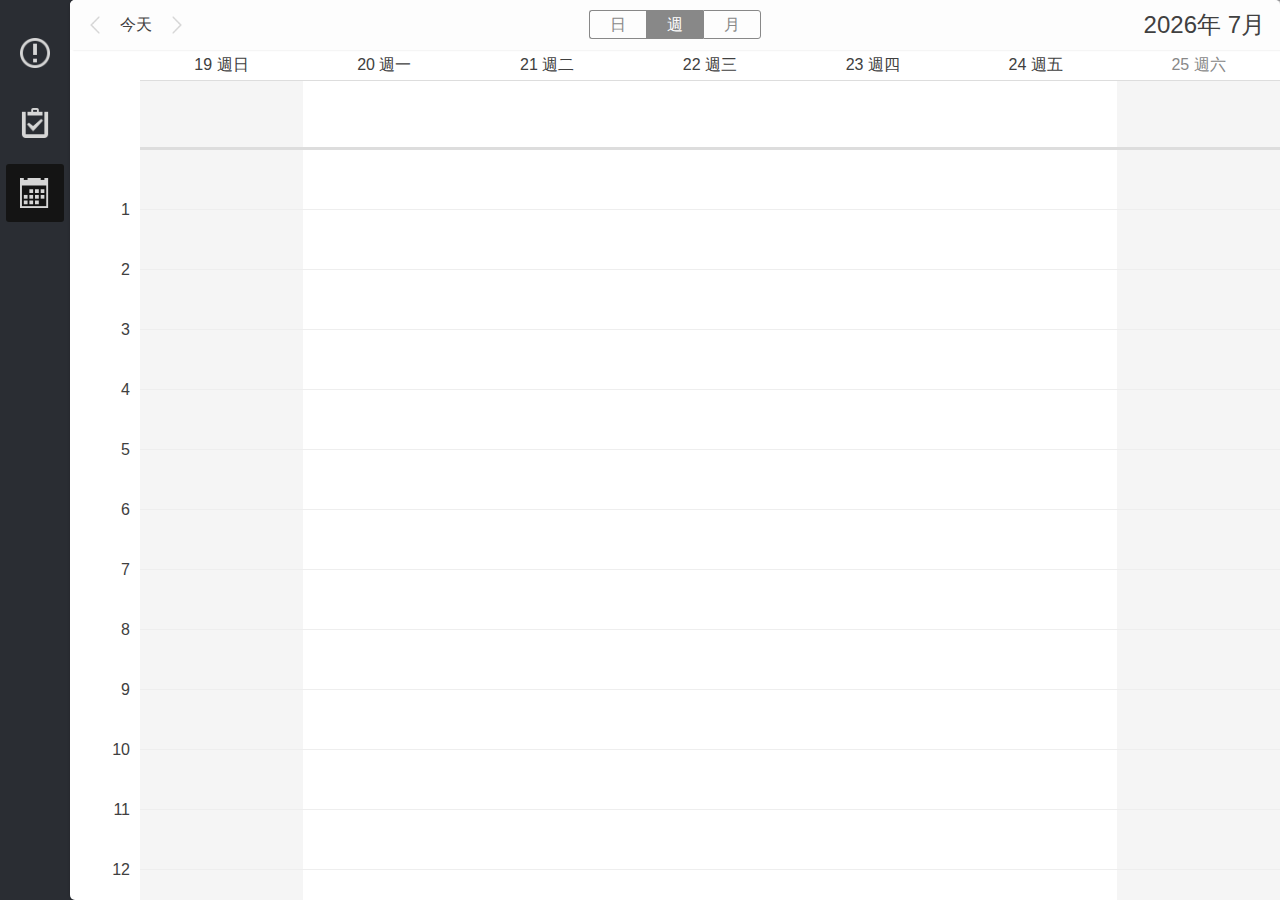
<file: www/index.html>
﻿<!DOCTYPE html>
<!--
    Licensed to the Apache Software Foundation (ASF) under one
    or more contributor license agreements.  See the NOTICE file
    distributed with this work for additional information
    regarding copyright ownership.  The ASF licenses this file
    to you under the Apache License, Version 2.0 (the
    "License"); you may not use this file except in compliance
    with the License.  You may obtain a copy of the License at

    http://www.apache.org/licenses/LICENSE-2.0

    Unless required by applicable law or agreed to in writing,
    software distributed under the License is distributed on an
    "AS IS" BASIS, WITHOUT WARRANTIES OR CONDITIONS OF ANY
     KIND, either express or implied.  See the License for the
    specific language governing permissions and limitations
    under the License.
-->
<html>
    <head>
        <meta charset="utf-8" />
        <meta name="format-detection" content="telephone=no" />
        <!-- WARNING: for iOS 7, remove the width=device-width and height=device-height attributes. See https://issues.apache.org/jira/browse/CB-4323 -->
        <meta name="viewport" content="user-scalable=no, initial-scale=1, maximum-scale=1, minimum-scale=1, width=device-width" />
        <link rel="stylesheet" type="text/css" href="css/index.css" />
        <meta name="msapplication-tap-highlight" content="no" />
        <title>Hello World</title>
    </head>
    <body>
        <div id="appPort">
            <!-- container of side menu -->
            <div id="side-menu" class="side-menu"></div>
            <!-- container of main pages -->
            <div id="pgs" class="pgs">
                <!-- the defaul frame of a single page -->
                <div class="pg-ctnr pg-current" scaleLevel="0"></div>
            </div>
            <!-- container of modal (ex, popup, whatever) -->
            <div id="modal" class="modal vCtrl fp"></div>
            <!-- container of mask (in your dictionary, it's overlay) -->
            <!-- this overlay never contain any html DOM, it is only used to put a dark mask on the screen -->
            <!-- the reason I separate it from "modal" is that I need some "transform" animation of "modal" -->
            <div id="mask" class="mask vCtrl fp"></div>
        </div>

        <!-- cordova -->
        <script type="text/javascript" src="cordova.js"></script>
        <script type="text/javascript" src="cordova_plugins.js"></script>
        <!-- plugins -->
        <!-- a javascript library for date object -->
        <script src="js/plugins/date.js"></script>
        <script src="js/plugins/fastclick.js"></script>
        <!-- a simple js library written by myself for web database -->
        <script src="js/webDB.js"></script>
        <!-- jquery & jquery plugins-->
        <script src="js/jquery/jquery-2.1.1.min.js"></script>
        <script src="js/jquery/touchSwipe.min.js"></script>
        <!-- a half jquery library for basic view (switch pages, show modal, ...,ect) -->
        <script src="js/jquery/mrfour.js"></script>
        <!-- a half jquery library for calendar -->
        <script src="js/jquery/calendar.js"></script>
        <!-- phonegap js -->
        <script type="text/javascript" src="js/index.js"></script>
        <!-- some objects (records) that were created for me to easy to use -->
        <script src="js/msg.js"></script>
        <script type="text/javascript">
            app.initialize();
        </script>
    </body>
</html>
</file>
<file: www/css/index.css>
@charset"UTF-8";

/*
* Licensed to the Apache Software Foundation (ASF) under one
* or more contributor license agreements.  See the NOTICE file
* distributed with this work for additional information
* regarding copyright ownership.  The ASF licenses this file
* to you under the Apache License, Version 2.0 (the
* "License"); you may not use this file except in compliance
* with the License.  You may obtain a copy of the License at
*
* http://www.apache.org/licenses/LICENSE-2.0
*
* Unless required by applicable law or agreed to in writing,
* software distributed under the License is distributed on an
* "AS IS" BASIS, WITHOUT WARRANTIES OR CONDITIONS OF ANY
* KIND, either express or implied.  See the License for the
* specific language governing permissions and limitations
* under the License.
*/

/* @group global variables  */

/* @end */

/* @group global settings */
 * {
	-webkit-tap-highlight-color: transparent;
	/* make transparent link selection, adjust last value opacity 0 to 1.0 */
}
*:focus {
	outline-color: transparent;
	outline-style: none;
}
*, *::after, *::before {
	padding: 0px;
	margin: 0px;
	box-sizing: border-box;
	-webkit-box-sizing: border-box;
	-webkit-font-smoothing: antialiased;
	color: #404040;
}
ul, ol {
	list-style: none;
}
body {
	-webkit-touch-callout: none;
	/* prevent callout to copy image, etc when tap to hold */
	-webkit-text-size-adjust: none;
	/* prevent webkit from resizing text to fit */
	-webkit-user-select: none;
	/* prevent copy paste, to allow, change 'none' to 'text' */
	font-family:'HelveticaNeue-Light', 'HelveticaNeue', Helvetica, Arial, sans-serif;
	background-color: #2a2d33;
}
body, html, #appPort {
	width: 100%;
	height: 100%;
}
.touchScroll {
	overflow: auto !important;
	-webkit-overflow-scrolling: touch;
}
.vCtrl {
	position: absolute;
	visibility: hidden;
	pointer-events: none;
}
.vCtrl.active {
	visibility: visible;
	pointer-events: auto;
}
/* @group table */
 td {
	position: relative;
}
.table, .form-ctn > .form-row:not(.form-accordion-row), .form-ctn > .form-accordion-row > .form-row, .form-ctn > .form-ctrl-row > .form-row, .pg-ctnr .pg.has-aside, .tl-row {
	width: 100%;
	display: table;
	table-layout: fixed;
}
.table.centre-container, .form-ctn > .centre-container.form-row:not(.form-accordion-row), .form-ctn > .form-accordion-row > .centre-container.form-row, .form-ctn > .form-ctrl-row > .centre-container.form-row, .pg-ctnr .centre-container.pg.has-aside, .centre-container.tl-row {
	height: 100%;
}
.table.ios, .form-ctn > .ios.form-row:not(.form-accordion-row), .form-ctn > .form-accordion-row > .ios.form-row, .form-ctn > .form-ctrl-row > .ios.form-row, .pg-ctnr .ios.pg.has-aside, .ios.tl-row {
	box-sizing: content-box;
}
.table-row {
	display: table-row !important;
}
.table > *, .form-ctn > .form-row:not(.form-accordion-row) > *, .form-ctn > .form-accordion-row > .form-row > *, .form-ctn > .form-ctrl-row > .form-row > *, .pg-ctnr .pg.has-aside > *, .tl-row > *, .table-row > *, .table-cell, .tl-bullet-large > .tl-bullet-inner {
	display: table-cell;
	vertical-align: middle;
	position: relative;
}
/* @end */

/* @group grid */
 .gd-100 {
	width: 100%;
}
.gd-75 {
	width: 75%;
}
.gd-66 {
	width: 66.66%;
}
.gd-60 {
	width: 60%;
}
.gd-50 {
	width: 50%;
}
.gd-45 {
	width: 45%;
}
.gd-33 {
	width: 33.33%;
}
.gd-30 {
	width: 30%;
}
.gd-25 {
	width: 25%;
}
.gd-20 {
	width: 20%;
}
.gd-15 {
	width: 15%;
}
.gd-12-5 {
	width: 12.5%;
}
.gd-10 {
	width: 10%;
}
/* @end */

/* @group positioning */
 .fp, .cal, .cals, .cal-events-ctnr, .cal-verticle-lines {
	position: absolute;
	top: 0px;
	left: 0px;
	right: 0px;
	bottom: 0px;
}
.fp-100 {
	width: 100%;
	height: 100%;
}
.abs {
	position: absolute;
}
.fr {
	float: right;
}
.fl {
	float: left;
}
.ct-frame, .progress-radial::after, .progress-radial::before, .step::before, .step::after, .step-icon > span, .step-icon::before, .step-icon::after, .tl-bullet-large::before, .tl-bullet, .tl-bullet::before, .tl-bullet::after, .tl-bullet-pic, .tl-feed-ctn::before, .tl-feed-ctn::after {
	display: block;
	margin: auto;
	position: absolute;
	top: 0px;
	right: 0px;
	bottom: 0px;
	left: 0px;
}
.sep {
	margin: 0px 3px;
}
/* @end */

/* @group text */
 .ct {
	text-align: center;
}
.rt {
	text-align: right;
}
.lf {
	text-align: left;
}
.uppercase {
	text-transform: uppercase;
}
.ellipsis {
	overflow: hidden;
	white-space: nowrap;
	text-overflow: ellipsis;
}
.ellipsis_mt {
	overflow: hidden;
	text-overflow: ellipsis;
	display: -webkit-box;
	-webkit-line-clamp: 1;
	-webkit-box-orient: vertical;
}
/* @end */

/* @end */

/* @group global layout */
 .progress-radial::after, .progress-radial::before {
	content:'';
	border-radius: 50%;
	z-index: -1;
}
.progress-radial::after {
	width: 82%;
	height: 82%;
	background-color: #fff;
}
.progress-radial::before {
	height: 90%;
	width: 90%;
}
.progress-radial:active::before {
	-webkit-animation: circular-progress 1s linear 0s both;
}
@-webkit-keyframes'circular-progress' {
	0% {
		background-image: linear-gradient(90deg, #b3b3b3 50%, transparent 50%, transparent), linear-gradient(90deg, tomato 50%, #b3b3b3 50%, #b3b3b3);
	}
	50% {
		background-image: linear-gradient(90deg, #b3b3b3 50%, transparent 50%, transparent), linear-gradient(270deg, tomato 50%, #b3b3b3 50%, #b3b3b3);
	}
}
/* @group mask */
 .mask {
	z-index: 900;
	opacity: 0;
	background-color: rgba(0, 0, 0, 0.7);
	-webkit-transition: opacity .2s ease-in-out 0s, visibility 0s ease-in-out .2s;
}
.mask.active {
	opacity: 1;
	-webkit-transition: opacity .2s ease-in-out 0s, visibility 0s ease-in-out 0s;
}
/* @end */

/* @group modal */
 .modal {
	z-index: 1000;
}
.pop-ctnr {
	width: 250px;
	margin: auto;
	position: relative;
	padding-top: 25px;
	background-color: #fff;
	border-radius: 5px;
}
.pop-ctnr > * {
	padding: 0px 15px;
}
.pop-ctnr .btn-ctnr {
	padding: 20px 25px;
}
.pop-h {
	margin-bottom: 15px;
	/* margin-top: 20px; */
	-webkit-transition: all .25s ease-in-out 0s;
}
.pop-p {
	/*margin-bottom: 20px;*/
}
.pop-txtarea {
	width: 100%;
	border: none;
	border-bottom: 1px solid #e8e8e8;
	background-color: #f8f8f8;
	padding: 15px;
	font-size: 15px;
	box-shadow: inset 0px 1px 3px -2px gray;
}
/* @end */

/* @group icons */
 .icon, .icon-btn > span, .step-icon > span, .menu-icon > span {
	background-size: contain;
	background-position: center;
	background-repeat: no-repeat;
	width: 100%;
	height: 100%;
	display: block;
}
.icon-img > img, .pg-hd-icon > img {
	width: 100%;
	vertical-align: top;
}
.icon-notification {
	background-image: url(../img/icons/PNG/notification.png);
	/*.side-list-ctnr li.active &, .side-list-ctnr li:active & {
  	background-image: url(../img/icons/PNG-white/notification.png);	
  }*/
}
.icon-calendar {
	background-image: url(../img/icons/PNG/calendar.png);
	/*.side-list-ctnr li.active &, .side-list-ctnr li:active & {
  	background-image: url(../img/icons/PNG-white/calendar.png);	
  }*/
}
.icon-signup {
	background-image: url(../img/icons/PNG/signup.png);
	/*.side-list-ctnr li.active &, .side-list-ctnr li:active & {
  	background-image: url(../img/icons/PNG-white/signup.png);	
  }*/
}
.icon-btn {
	width: 55px;
	height: 55px;
}
.icon-btn > span {
	border-radius: 50%;
	background-size: 55%;
}
.icon-success {
	background-color: #64d591;
}
.icon-success.active, .icon-success:active {
	background-color: #46c97a;
}
.icon-cancel {
	background-color: #eb6355;
}
.icon-cancel.active, .icon-cancel:active {
	background-color: #e45445;
}
.icon-info {
	background-color: #6ab3e2;
}
.icon-info.active, .icon-info:active {
	background-color: #53a8df;
}
.icon-cancel {
	background-image: url(../img/icons/PNG-white/cancel-white.png);
}
.icon-check {
	background-image: url(../img/icons/PNG-white/check-white.png);
}
.icon-more {
	background-image: url(../img/icons/more-white.png);
}
/* @end */

/* @group form */
 .form-ctnr {
	margin-bottom: 50px;
	padding: 0px 40px;
}
.form-hd {
	/*margin: 20px 0px;*/
	margin-bottom: 15px;
	font-size: 22px;
	font-weight: 100;
}
.form-ctn {
	/*border-collapse: collapse;*/
}
.form-ctn > .form-row:not(.form-accordion-row) .form-td, .form-ctn > .form-accordion-row > .form-row .form-td, .form-ctn > .form-ctrl-row > .form-row .form-td {
	border-left: 1px solid #e5e5e5;
	border-top: 1px solid #e5e5e5;
}
.form-ctn > .form-row:not(.form-accordion-row) .form-td:last-of-type, .form-ctn > .form-accordion-row > .form-row .form-td:last-of-type, .form-ctn > .form-ctrl-row > .form-row .form-td:last-of-type {
	border-right: 1px solid #e5e5e5;
}
.form-ctn > .form-row:not(.form-accordion-row):last-of-type, .form-ctn > .form-accordion-row > .form-row:last-of-type, .form-ctn > .form-ctrl-row > .form-row:last-of-type {
	border-bottom: 1px solid #e5e5e5;
}
.form-ctn .form-row:not(:last-child) .form-ctn > .form-row:last-of-type, .form-ctn .form-row:not(:last-child) .form-ctn > .form-ctrl-row > .form-row:last-of-type {
	border-bottom: none;
}
.form-ctn .form-row:not(:last-child) .form-ctn:not(:last-of-type) > .form-row .form-td:last-of-type, .form-ctn .form-row:not(:last-child) .form-ctn:not(:last-of-type) > .form-ctrl-row > .form-row .form-td:last-of-type {
	border-right: none;
}
.form-ctn > .form-ctrl-row {
	width: 100%;
	height: 76px;
}
.form-ctn > .form-ctrl-row > .form-row {
	position: absolute;
}
.form-ctn > .form-accordion-row {
	width: 100%;
	height: 0px;
	overflow: hidden;
}
.form-ctn > .form-accordion-row.active {
	height: 76px;
}
.form-td input, .form-td select {
	width: 100%;
	height: 75px;
	padding: 40px 20px 17px 20px;
	font-size: 16px;
	border: none;
	border-radius: 0px;
	background-color: #fff;
	-webkit-transition: all 0.3s linear;
	-webkit-appearance: none;
	appearance: none;
}
.form-td input:focus, .form-td select:focus {
	background-color: #EFF8FD;
}
.form-td label {
	position: absolute;
	top: 20px;
	left: 20px;
	font-size: 11px;
	font-weight: bold;
	letter-spacing: 1px;
}
.form-td.title {
	background-color: #f5f5f5;
}
/* @end */

/* @group buttons */
 .btn-ctnr {
	width: 100%;
	vertical-align: middle;
	text-align: center;
}
.btn-ctnr > * {
	margin-right: 8px;
	display: inline-block;
}
.btn-ctnr > *:last-child {
	margin-right: 0px;
}
.btn {
	padding: 10px 20px;
	font-size: 17px;
	line-height: 17px;
	text-align: center;
}
.btn.btn-full {
	width: 100%;
}
.btn.btn-large {
	width: 110px;
}
.ghost {
	border-radius: 18px;
	background-color: transparent;
	border: 1px solid #d8d8d8;
	color: #888;
}
.ghost.submit {
	color: #2980b9;
	border-color: #2980b9;
}
.ghost.submit.active, .ghost.submit:active {
	color: #fff;
	background-color: #2980b9;
}
.ghost.cancel {
	color: #eb6355;
	border-color: #eb6355;
}
.ghost.cancel.active, .ghost.cancel:active {
	color: #fff;
	background-color: #eb6355;
}
.btn-shadow {
	border-radius: 5px;
	border: none;
	color: #fff;
}
.btn-shadow.btn-submit {
	background-color: #2980b9;
}
.btn-shadow.btn-submit.active, .btn-shadow.btn-submit:active {
	background-color: #2980b9;
}
.btn-shadow.btn-cancel {
	background-color: #eb6355;
}
.btn-shadow.btn-cancel.active, .btn-shadow.btn-cancel:active {
	background-color: #e45445;
}
.btn-shadow.btn-success {
	background-color: #64d591;
}
.btn-shadow.btn-success.active, .btn-shadow.btn-success:active {
	background-color: #46c97a;
}
.btn-shadow.btn-info {
	background-color: #6ab3e2;
}
.btn-shadow.btn-info.active, .btn-shadow.btn-info:active {
	background-color: #53a8df;
}
/* @end */

/* @group steps */
 .steps {
	/*margin: 10px 0px;*/
	margin-top: 10px;
	display: table;
}
.step {
	display: table-cell;
	position: relative;
	width: 59px;
	height: 59px;
	padding-right: 25px;
}
.step::before, .step::after {
	z-index: 0;
	content:'';
	width: 100%;
	bottom: 25px;
}
.step::before {
	height: 11px;
	background-color: #eeeeee;
	box-shadow: inset 0px 1px 3px -3px;
}
.step::after {
	height: 5px;
	background-color: #8be0be;
}
.step:first-child::before, .step:first-child::after {
	width: 75%;
	left: initial;
}
.step:last-child {
	width: 34px;
	padding-right: 0px;
}
.step:last-child::before, .step:last-child::after {
	right: initial;
	width: 50%;
}
.step.step-current::after, .step-current ~ .step::after {
	display: none;
}
.step-icon {
	display: block;
	width: 34px;
	height: 34px;
	position: absolute;
	left: 0px;
	top: 0px;
}
.step-icon > span {
	z-index: 2;
	width: 24px;
	height: 24px;
	background-image: url(../img/icons/PNG-white/check-white.png);
	background-size: 13px;
}
.step-current:not(:last-child) .step-icon > span {
	background-image: url(../img/icons/more-white.png);
	background-size: 30px;
}
.step-current ~ .step .step-icon > span {
	background-image: none;
}
.step-icon::before, .step-icon::after {
	content:'';
	z-index: 0;
	border-radius: 50%;
}
.step-icon::before {
	width: 34px;
	height: 34px;
	background-color: #eeeeee;
	box-shadow: inset 0px 1px 1px -1px rgba(63, 63, 63, 0.08);
}
.step-icon::after {
	width: 28px;
	height: 28px;
	background-color: #8be0be;
	-webkit-transition: -webkit-transform .2s ease-in-out 0s;
	/*box-shadow: 0px 0px 1px 0px rgba(66, 66, 66, 0.23);*/
}
.step-current .step-icon::after {
	-webkit-transform: scale(1.3);
	box-shadow: 0px 0px 1px 0px rgba(0, 0, 0, 0.31);
}
.step-current ~ .step .step-icon::after {
	background-color: transparent;
}
.step-label {
	line-height: 25px;
	width: 34px;
	position: absolute;
	left: 0px;
	bottom: 0px;
	text-align: center;
	font-size: 13px;
	font-weight: bold;
	color: #888;
}
/* @end */

/* @group hd-tab */
 .hd-tab {
	display: none;
}
.hd-tab + label {
	padding: 5px 20px;
	border: 1px solid #888888;
	border-right-width: 0px;
	color: #888888;
}
.hd-tab + label:first-of-type {
	border-top-left-radius: 3px;
	border-bottom-left-radius: 3px;
}
.hd-tab + label:last-of-type {
	border-right-width: 1px;
	border-top-right-radius: 3px;
	border-bottom-right-radius: 3px;
}
.hd-tab:checked + label {
	color: #fff;
	background-color: #888888;
}
/* @end */

/* @end */

/* @group side-menu */
 .side-menu {
	position: absolute;
	left: 0px;
	top: 0px;
	bottom: 0px;
	z-index: 10;
}
.side-menu .side-list-ctnr {
	width: 300px;
}
.side-menu .side-list-ctnr li.active, .side-menu .side-list-ctnr li:active {
	/*background-color: -color;*/
}
.menu-icon {
	width: 70px;
	height: 70px;
	padding: 6px;
}
.menu-icon > span {
	background-size: 30px;
}
li.active > .menu-icon > span {
	background-color: #141414;
	border-radius: 3px;
}
.menu-icon > img {
	width: 100%;
	padding: 15px;
}
.menu-title > * {
	color: white;
	font-size: 18px;
	padding-left: 10px;
}
/* @end */

/* @group pg-ctnr */
 .pgs {
	position: absolute;
	top: 0px;
	right: 0px;
	left: 70px;
	bottom: 0px;
	z-index: 100;
}
.pg-ctnr {
	position: absolute;
	top: 0px;
	left: 0px;
	right: 0px;
	bottom: 0px;
	background-color: #fff;
	border-radius: 5px;
	box-shadow: 0px 0px 3px 0px rgba(0, 0, 0, 0.2);
	-webkit-transition: all .25s ease 0s;
	-webkit-perspective: 100px;
}
.pg-ctnr[scaleLevel='0'] {
	-webkit-transform: scale(1) translateX(0);
}
.pg-ctnr[scaleLevel='1'] {
	-webkit-transform: scale(0.98) translateX(-1%);
}
.pg-ctnr[scaleLevel='1'] + .pg-ctnr[scaleLevel='0'] {
	left: 7px;
}
.pg-ctnr[scaleLevel='2'] {
	-webkit-transform: scale(0.96) translateX(-2%);
}
.pg-ctnr[scaleLevel='2'] + .pg-ctnr[scaleLevel='1'] {
	left: 7px;
}
.pg-ctnr[scaleLevel='2'] + .pg-ctnr[scaleLevel='1'] + .pg-ctnr[scaleLevel='0'] {
	left: 14px;
}
.pg-ctnr[scaleLevel='3'] {
	-webkit-transform: scale(0.94) translateX(-3%);
}
.pg-ctnr[scaleLevel='3'][scaleLevel='2'] {
	left: 7px;
}
.pg-ctnr[scaleLevel='3'][scaleLevel='2'] + .pg-ctnr[scaleLevel='1'] {
	left: 14px;
}
.pg-ctnr[scaleLevel='3'][scaleLevel='2'] + .pg-ctnr[scaleLevel='1'] + .pg-ctnr[scaleLevel='0'] {
	left: 21px;
}
.pg-ctnr .pg {
	position: absolute;
	left: 0px;
	right: 0px;
	top: 0px;
	bottom: 0px;
	overflow: hidden;
	border-radius: 5px;
}
.pg-ctnr .pg > * {
	height: 100%;
}
.pg-ctnr .pg > *:first-child, .pg-ctnr .pg > *:first-child > * {
	border-top-left-radius: 5px;
}
.pg-ctnr .pg > *:first-child, .pg-ctnr .pg > *:first-child > *:last-child {
	border-bottom-left-radius: 5px;
}
.pg-ctnr .pg > *:last-child, .pg-ctnr .pg > *:last-child > * {
	border-top-right-radius: 5px;
}
.pg-ctnr .pg > *:last-child, .pg-ctnr .pg > *:last-child > *:last-child {
	border-bottom-right-radius: 5px;
}
.pg-ctnr .pg.has-aside {
	height: 100%;
}
.pg-ctnr .pg.has-aside > * {
	vertical-align: top !important;
}
.pg-aside {
	background: white;
	width: 200px;
}
.pg-aside.large {
	width: 300px;
}
.pg-hd, .aside-hd, .main-hd {
	height: 50px;
	line-height: 50px;
	position: absolute;
	top: 0px;
	left: 0px;
	right: 0px;
	z-index: 150;
	background-color: #fdfdfd;
	color: #404040;
	font-size: 16px;
	text-align: center;
	box-shadow: 3px 0px 2px 0px #d8d8d8;
}
.pg-hd-ct {
	text-align: center;
}
.pg-hd-lf {
	position: absolute;
	left: 0px;
	z-index: 10;
}
.pg-hd-title {
	font-size: 24px;
	margin: 0px 15px;
}
.topRoundBorder {
	border-top-left-radius: 5px;
	border-top-right-radius: 5px;
}
.aside-hd {
	font-size: 18px;
}
.main-hd {
	padding-right: 10px;
}
.pg-hd-icon {
	width: 50px;
	height: 50px;
	padding: 10px;
	position: relative;
}
.pg-hd-icon.small {
	padding: 15px;
}
.pg-ctn, .aside-ctn, .main-ctns, .main-ctn {
	position: absolute;
	top: 0px;
	left: 0px;
	right: 0px;
	bottom: 0px;
	width: 100%;
	height: 100%;
}
.aside-ctn {
	/*padding: -ctn-padding;*/
	padding-top: 50px;
}
.aside-ft {
	width: 100%;
	position: absolute;
	bottom: 0px;
	left: 0px;
	right: 0px;
	padding: 25px;
}
.aside-lists > .aside-list {
	/*padding: 5px 25px;*/
}
.aside-lists > .aside-list > h4 {
	font-weight: 100;
	line-height: 35px;
	padding: 0px 25px;
}
.aside-lists > .aside-list:active > h4, .aside-lists > .aside-list.active > h4 {
	/*background-color: #f8f8f8;*/
	color: #2980b9;
	font-weight: bold;
	border-left: 3px solid #2980b9;
	padding-left: 22px;
}
.aside-lists > .aside-list.accordion {
	-webkit-transition: all 0.2s ease-in-out 0s;
	overflow: hidden;
}
.aside-lists > .aside-list.accordion .aside-subLists {
	opacity: 0;
	-webkit-transition: opacity 0.2s ease-in-out 0s;
}
.aside-lists > .aside-list.accordion.active .aside-subLists {
	opacity: 1;
}
.aside-subLists .aside-subList > h4 {
	font-size: 14px;
	font-weight: 100;
	line-height: 30px;
}
.aside-subLists .aside-subList > * {
	padding-left: 35px;
}
.aside-subLists .aside-subList:active > h4, .aside-subLists .aside-subList.active > h4 {
	color: #2980b9;
	font-weight: bold;
	/*border-left: 1px solid -color;
  padding-left: -aside-padding + 9px;*/
}
.main-ctns {
	background-color: whitesmoke;
}
.main-ctns .main-ctn {
	visibility: hidden;
	pointer-events: none;
}
.main-ctns .main-ctn.fs-current {
	visibility: visible;
	pointer-events: auto;
}
.main-ctns .main-ctn:not(.fs-current) .vCtrl.active, .vCtrl .main-ctns .main-ctn.fs-current {
	visibility: hidden;
	pointer-events: none;
}
.main-ctn {
	/*border-top-right-radius: -border-radius;
  border-bottom-right-radius: -border-radius;*/
	/*padding: -ctn-padding;*/
	padding-top: 90px;
	background-color: whitesmoke;
}
.main-ctns .main-ctn {
	background-color: transparent;
}
/* @end */

/* @group pages */

/* @group claim apply */

/* @end */

/* @end */

/* @group calendar */
 .cal {
	margin-top: 50px;
}
.cal-mini {
	padding: 20px;
}
.cal table {
	width: 100%;
	table-layout: fixed;
	border-collapse: collapse;
}
.cal-month table {
	height: 100%;
}
.event {
	-webkit-transition: all 100ms ease-in-out 0s;
}
.events .event {
	position: absolute;
	padding: 5px;
	border-left: 3px solid #3498db;
	background-color: rgba(52, 152, 219, 0.3);
}
.events .event.active {
	background-color: #3498db;
}
.events .event.active > * {
	color: #fff;
}
.cal-day .event {
	border-radius: 3px;
	margin: 1px 3px;
	position: relative;
	padding: 3px;
	padding-left: 15px;
	font-size: 13px;
	line-height: 13px;
	text-align: left;
}
.cal-day .event:before {
	content:'';
	display: block;
	width: 6px;
	height: 6px;
	border-radius: 50%;
	background-color: #3498db;
	margin: auto;
	position: absolute;
	left: 5px;
	top: 0px;
	bottom: 0px;
}
.cal-day .allDay.event {
	background-color: rgba(52, 152, 219, 0.3);
}
.cal-day .allDay.event:before {
	display: none;
}
.cal-day .active.event {
	color: #fff;
	background-color: #3498db;
}
.cal-day .active.event:before {
	background-color: #fff;
}
/* @group dialogs */
 .event-dialogs {
	pointer-events: none;
}
.event-dialog {
	width: 200px;
	position: absolute;
	padding: 10px;
	z-index: 200;
	border-radius: 5px;
	color: #575757;
	background-color: #fff;
	box-shadow: 0px 0px 13px 0px rgba(0, 0, 0, 0.3);
	animation-duration: 0.3s;
	-webkit-animation-duration: 0.3s;
	animation-fill-mode: both;
	-webkit-animation-fill-mode: both;
}
.event-dialog > hr {
	height: 1px;
	width: 100%;
	margin: 7px 0px;
	border: none;
	background: #C7C7C7;
}
.event-dialog > p {
	font-size: 13px;
	color: #3a3a3a;
	margin-bottom: 3px;
}
.event-dialog > .startTime:before {
	content:'從';
}
.event-dialog > .endTime:before {
	content:'至';
}
.substance {
	color: #4785ad;
	font-size: 17px;
	font-weight: 100;
	margin-bottom: 5px;
}
/* @end */

/* @group cal-mini */
 .cal-title {
	text-align: center;
	margin-bottom: 10px;
}
.cal-hd + hr {
	width: 100%;
	height: 1px;
	margin: 3px 0;
	border: none;
	background-color: #d8d8d8;
	/*background-image: -webkit-linear-gradient(left, #FFFFFF 0%, #DDDDDD 50%, #FFFFFF 100%);*/
}
.cal-d {
	text-align: center;
	padding: 3px;
}
.cal-d > span {
	width: 27px;
	height: 27px;
	line-height: 27px;
	border-radius: 50%;
	display: block;
	margin: auto;
	font-size: 13px;
	font-weight: bold;
}
.cal-hd > .cal-d > span {
	color: #888888;
}
.cal-d.cal-d-gray > span {
	color: #888888;
}
.cal-d.cal-d-current > span {
	color: #fff;
	background-color: #cccccc;
}
.cal-d.cal-d-today > span {
	border: 1px solid #5ac8fb;
	color: #5ac8fb;
	line-height: 25px;
}
.cal-d.cal-d-current.cal-d-today > span {
	background-color: #5ac8fb;
	color: #fff;
}
/* @end */

/* @group cal-m */
 .cal-day {
	padding: 5px;
	text-align: right;
	border-top: 1px solid #dddddd;
}
.cal-week .cal-day {
	text-align: center;
}
.cal-day:first-of-type, .cal-day:last-of-type {
	background-color: #f5f5f5;
}
.cal-hd .cal-day:first-of-type, .cal-hd .cal-day:last-of-type {
	background-color: inherit;
}
.cal-day:first-of-type span, .cal-day:last-of-type span {
	color: #888;
}
.cal-day:last-of-type {
	border-right-width: 0px;
}
.cal-current-week .cal-day {
	border-top-color: #fdefef;
	border-top-width: 3px;
}
.cal-day.cal-d-today {
	background: #fdefef;
	border-top-color: #e68383;
}
.cal-day.cal-d-today span {
	color: #e68383;
	font-weight: bold;
}
.cal-hd .cal-day {
	border: none;
}
.cal-week .cal-hd .cal-day {
	height: 30px;
}
.cal-day > ul {
	top: 15px;
}
.cal-date {
	position: absolute;
	right: 0px;
	top: 0px;
	padding: 0px 3px;
	font-size: 14px;
}
/* @end */

/* @group cal-w */
 .cal-time {
	width: 70px;
	padding-right: 10px;
}
.cal-time-label {
	position: absolute;
	right: 10px;
	top: -9px;
}
.table-row:first-child .cal-time-label {
	visibility: hidden;
}
.cal-events-ctnr {
	top: 100px;
}
.no-cal-hd .cal-events-ctnr {
	top: 70px;
}
.allDay-events .cal-events-ctnr {
	height: 70px;
	top: 30px;
	bottom: initial;
}
.no-cal-hd .allDay-events .cal-events-ctnr {
	top: 0px;
}
.allDay-events-hr {
	height: 3px;
	position: absolute;
	bottom: 0px;
	right: 0px;
	left: 70px;
	border: none;
	background-color: #ddd;
}
.cal-verticle-lines > .table, .form-ctn.cal-verticle-lines > .form-row:not(.form-accordion-row), .form-ctn > .form-accordion-row.cal-verticle-lines > .form-row, .form-ctn > .form-ctrl-row.cal-verticle-lines > .form-row, .pg-ctnr .cal-verticle-lines > .pg.has-aside, .cal-verticle-lines > .tl-row {
	height: 100%;
}
.allDay-events .cal-verticle-line {
	border-top: 1px solid #ddd;
}
.no-cal-hd .allDay-events .cal-verticle-line {
	border-top: none;
}
.cal-verticle-line:nth-child(2), .cal-verticle-line:last-child {
	background-color: whitesmoke;
}
.cal-verticle-line:nth-child(2):last-child {
	background-color: transparent;
}
.cal-hour-sep {
	height: 60px;
	border-bottom: 1px solid #eee;
}
.table-row:last-child .cal-hour-sep {
	border: none;
}
/* @end */

/* @group cal-d */
 .cal-aside {
	width: 40%;
}
.cal-aside-ctn {
	padding-top: 0px;
}
/* @end */

/* @end */

/* @group time-line */
 .tl-ctnr {
	padding: 0px 40px;
}
.tl-td:first-child {
	width: 60px;
	height: 60px;
}
.tl-bullet-large {
	position: absolute;
	left: 0px;
	top: 0px;
	height: 56px;
	width: 56px;
	text-align: center;
	border-radius: 50%;
	border: 2px solid #eeeeee;
	display: table;
	box-sizing: content-box;
}
.tl-bullet-large::before {
	content:'';
	width: 90%;
	height: 90%;
	background-color: #aaaaaa;
	border-radius: 50%;
	box-shadow: inset 0px 0px 5px -2px rgba(100, 100, 100, 0.4);
}
.tl-bullet-large > .tl-bullet-inner {
	width: 100%;
}
.tl-bullet-large h6, .tl-bullet-large h4 {
	color: #fff;
	text-shadow: 1px 1px 1px rgba(100, 100, 100, 0.4);
}
.tl-bullet-large h4 {
	font-size: 22px;
	line-height: 18px;
}
.tl-today .tl-bullet-large {
	/*border-color: -bullet-today-border-color;*/
}
.tl-today .tl-bullet-large::before {
	background-color: #5ac8fb;
}
.tl-bullet::before, .tl-bullet::after {
	z-index: 0;
	background-color: #eeeeee;
}
.tl-today .tl-bullet::before, .tl-today .tl-bullet::after {
	/*background-color: -bullet-today-border-color;*/
}
.tl-bullet::before {
	content:'';
	width: 3px;
	height: 100%;
	margin: auto;
}
.tl-ctnr:last-child .tl-feed:last-child .tl-bullet::before {
	height: 50%;
	bottom: initial;
}
.tl-bullet::after {
	content:'';
	width: 16px;
	height: 16px;
	border-radius: 8px;
	border: 2px solid whitesmoke;
}
.tl-bullet-pic {
	z-index: 1;
	width: 40px;
	height: 40px;
	border: 3px solid #fff;
	box-shadow: 0px 1px 2px -1px rgba(0, 0, 0, 0.23), inset 0px 0px 3px -2px rgba(0, 0, 0, 0.4);
	border-radius: 50%;
	background-image: url(../img/icons/unknown.jpg);
	background-size: contain;
}
.tl-feeds .tl-td {
	padding: 10px;
	padding-right: 0px;
}
.tl-feed-ctn {
	border-radius: 2px;
	border: 1px solid #FFFFFF;
	padding: 10px 15px;
	box-shadow: 0 1px 2px rgba(0, 0, 0, 0.07);
	background-color: white;
}
.tl-feed-ctn::before, .tl-feed-ctn::after {
	content:'';
	height: 0px;
	right: initial;
	border: 10px solid transparent;
	border-left-width: 0px;
}
.tl-feed-ctn::before {
	border-right-color: #B9B9B9;
}
.tl-feed-ctn::after {
	border-right-color: #fff;
}
.tl-feed-title {
	color: #555;
	font-size: 18px;
}
.tl-feed-meta {
	font-size: 12px;
	font-weight: bold;
}
.tl-feed-meta > span {
	color: #8f8f8f;
}
/* @end */

/* @group fs-animation */
 .fs-animation {
	animation-duration: 0.5s;
	-webkit-animation-duration: 0.5s;
	-webkit-animation-timing-function: cubic-bezier(0.7, 0, 0.3, 1);
	-webkit-animation-fill-mode: both;
}
.fs-animShowNext {
	-webkit-animation: animShowNext 0.5s cubic-bezier(0.7, 0, 0.3, 1) both 0.15s;
}
.fs-animHidePrev {
	-webkit-animation: animHidePrev 0.5s cubic-bezier(0.7, 0, 0.3, 1) both 0s;
}
.fs-animShowPrev {
	-webkit-animation: animShowPrev 0.5s cubic-bezier(0.7, 0, 0.3, 1) both 0.15s;
}
.fs-animHideNext {
	-webkit-animation: animHideNext 0.5s cubic-bezier(0.7, 0, 0.3, 1) both;
}
@-webkit-keyframes animShowNext {
	from {
		opacity: 0;
		-webkit-transform: translateY(100%);
	}
}
@-webkit-keyframes animHidePrev {
	to {
		opacity: 0;
		-webkit-transform: translateY(-100%);
	}
}
@-webkit-keyframes animShowPrev {
	from {
		opacity: 0;
		-webkit-transform: translateY(-100%);
	}
}
@-webkit-keyframes animHideNext {
	to {
		opacity: 0;
		-webkit-transform: translateY(100%);
	}
}
/* @end */

/* @group animation */
 .animation {
	animation-duration: 0.5s;
	-webkit-animation-duration: 0.5s;
	-webkit-animation-timing-function: cubic-bezier(0.7, 0, 0.3, 1);
	-webkit-animation-fill-mode: both;
}
.slideUp {
	-webkit-animation-name: slideUp;
}
.slideDown {
	-webkit-animation-name: slideDown;
}
@-webkit-keyframes'slideUp' {
	from {
		-webkit-transform: translateY(100%);
	}
}
@-webkit-keyframes'slideDown' {
	to {
		-webkit-transform: translateY(100%);
	}
}
.moveInLeft {
	-webkit-animation-name: moveInLeft;
}
.moveInRight {
	-webkit-animation-name: moveInRight;
}
.moveOutLeft {
	-webkit-animation-name: moveOutLeft;
}
.moveOutRight {
	-webkit-animation-name: moveOutRight;
}
@-webkit-keyframes moveInLeft {
	from {
		-webkit-transform: translateX(-100%);
	}
}
@-webkit-keyframes moveInRight {
	from {
		-webkit-transform: translateX(100%);
	}
}
@-webkit-keyframes moveOutRight {
	to {
		-webkit-transform: translateX(100%);
	}
}
.dialog_bounceIn {
	animation-name: dialog_bounceIn;
	-webkit-animation-name: dialog_bounceIn;
}
.dialog_bounceOut {
	animation-name: dialog_bounceOut;
	-webkit-animation-name: dialog_bounceOut;
}
.dialog_fadeOut {
	-webkit-animation-name: dialog_fadeOut;
	-webkit-animation-timing-function: ease-in-out;
	animation-timing-function: ease-in-out;
}
@-webkit-keyframes dialog_fadeOut {
	to {
		opacity: 0;
	}
}
@-webkit-keyframes dialog_bounceIn {
	0% {
		opacity: 0;
		-webkit-transform: scale(0.3);
		-ms-transform: scale(0.3);
		transform: scale(0.3);
	}
	50% {
		opacity: 1;
		-webkit-transform: scale(1);
		-ms-transform: scale(1);
		transform: scale(1);
	}
	70% {
		-webkit-transform: scale(1.05);
		-ms-transform: scale(1.05);
		transform: scale(1.05);
	}
	100% {
		-webkit-transform: scale(1);
		-ms-transform: scale(1);
		transform: scale(1);
	}
}
@-webkit-keyframes dialog_bounceOut {
	0% {
		-webkit-transform: scale(1);
		-ms-transform: scale(1);
		transform: scale(1);
		visibility: visible;
	}
	50% {
		-webkit-transform: scale(1.1);
		-ms-transform: scale(1.1);
		transform: scale(1.1);
		opacity: 1;
		visibility: visible;
	}
	70% {
		-webkit-transform: scale(0.9);
		-ms-transform: scale(0.9);
		transform: scale(0.9);
		opacity: 1;
		visibility: visible;
	}
	99% {
		-webkit-transform: scale(0.3);
		-ms-transform: scale(0.3);
		transform: scale(0.3);
		opacity: 0;
		visibility: hidden;
	}
	100% {
		opacity: 0;
		visibility: hidden;
	}
}
/* @end */

/* @group ios 7 status bar */
 .ios7 .side-menu, .ios7 .pgs {
	top: 20px;
}
/* @end */
</file>
